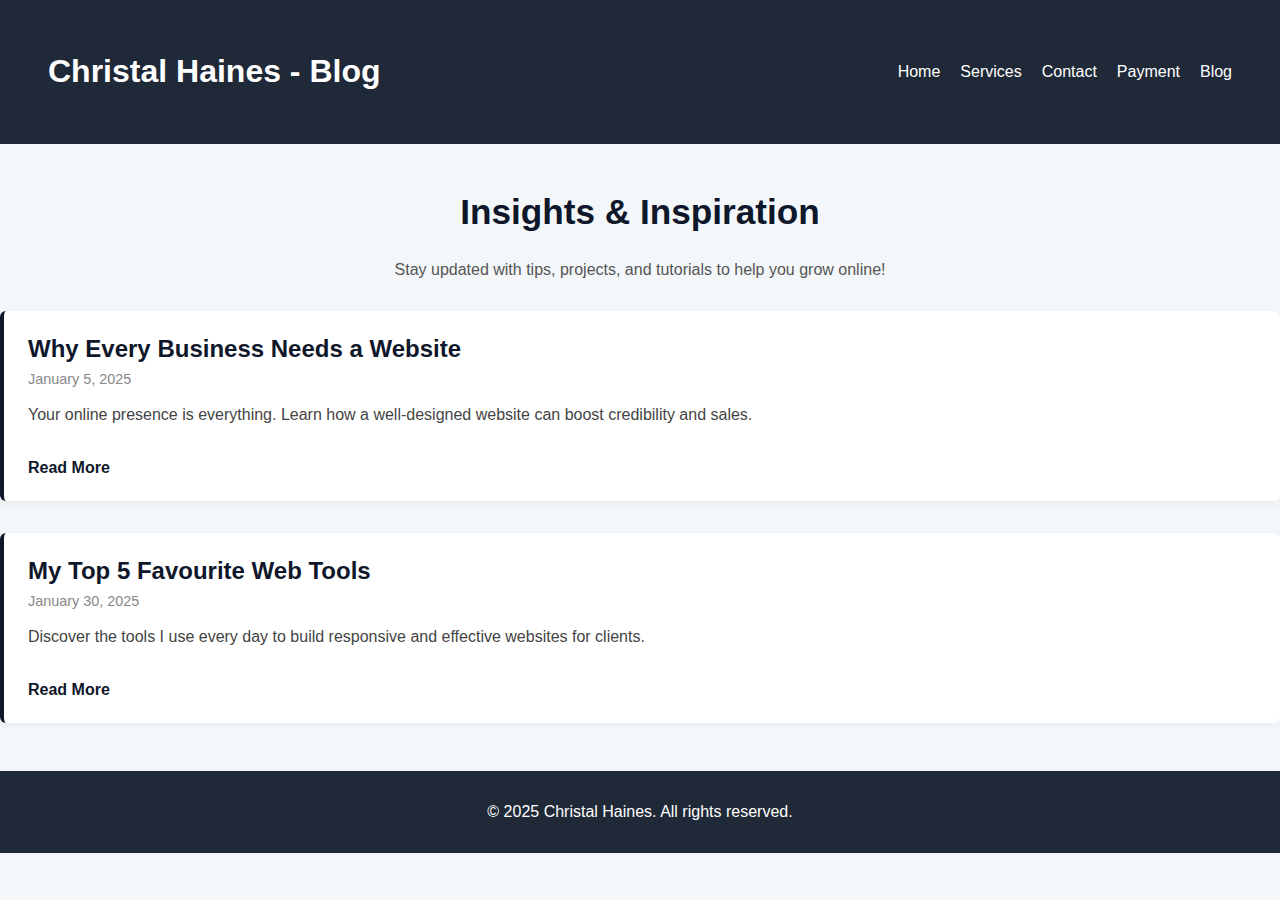
<file: blog.html>
<!DOCTYPE html>
<html lang="en">
<head>
    <meta charset="UTF-8">
    <meta name="viewport" content="width=device-width, initial-scale=1.0">
    <title>Blog | Christal Haines</title>
    <link rel="stylesheet" href="style.css">
</head>
<body>
    <header>
        <h1>Christal Haines - Blog</h1>
        <nav>
            <ul>
                <li><a href="index.html">Home</a></li>
                <li><a href="services.html">Services</a></li>
                <li><a href="contact.html">Contact</a></li>
                <li><a href="payment.html">Payment</a></li>
                <li><a href="blog.html">Blog</a></li>
            </ul>
        </nav>
    </header>

    <main>
        <section class="blog-intro">
            <h2>Insights & Inspiration</h2>
            <p>Stay updated with tips, projects, and tutorials to help you grow online!</p>
        </section>

        <section class="blog-posts">
            <div class="post">
                <h3>Why Every Business Needs a Website</h3>
                <span class="date">January 5, 2025</span>
                <p>Your online presence is everything. Learn how a well-designed website can boost credibility and sales.
                </p>
                <!-- <a href="#">Read More</a> -->
                <!-- <a href="why_every_business_needs_a_website.txt" class="cta-button">Read More</a> -->
                <a href="points.html" class="cta-button">Read More</a>


            </div>

            <div class="post">
                <h3>My Top 5 Favourite Web Tools</h3>
                <span class="date">January 30, 2025</span>
                <p>Discover the tools I use every day to build responsive and effective websites for clients.</p>
                <a href="web_tools_table.html">Read More</a>
            </div>
        </section>
    </main>

    <footer>
        <p>&copy; 2025 Christal Haines. All rights reserved.</p>
    </footer>
</body>
</html>
</file>
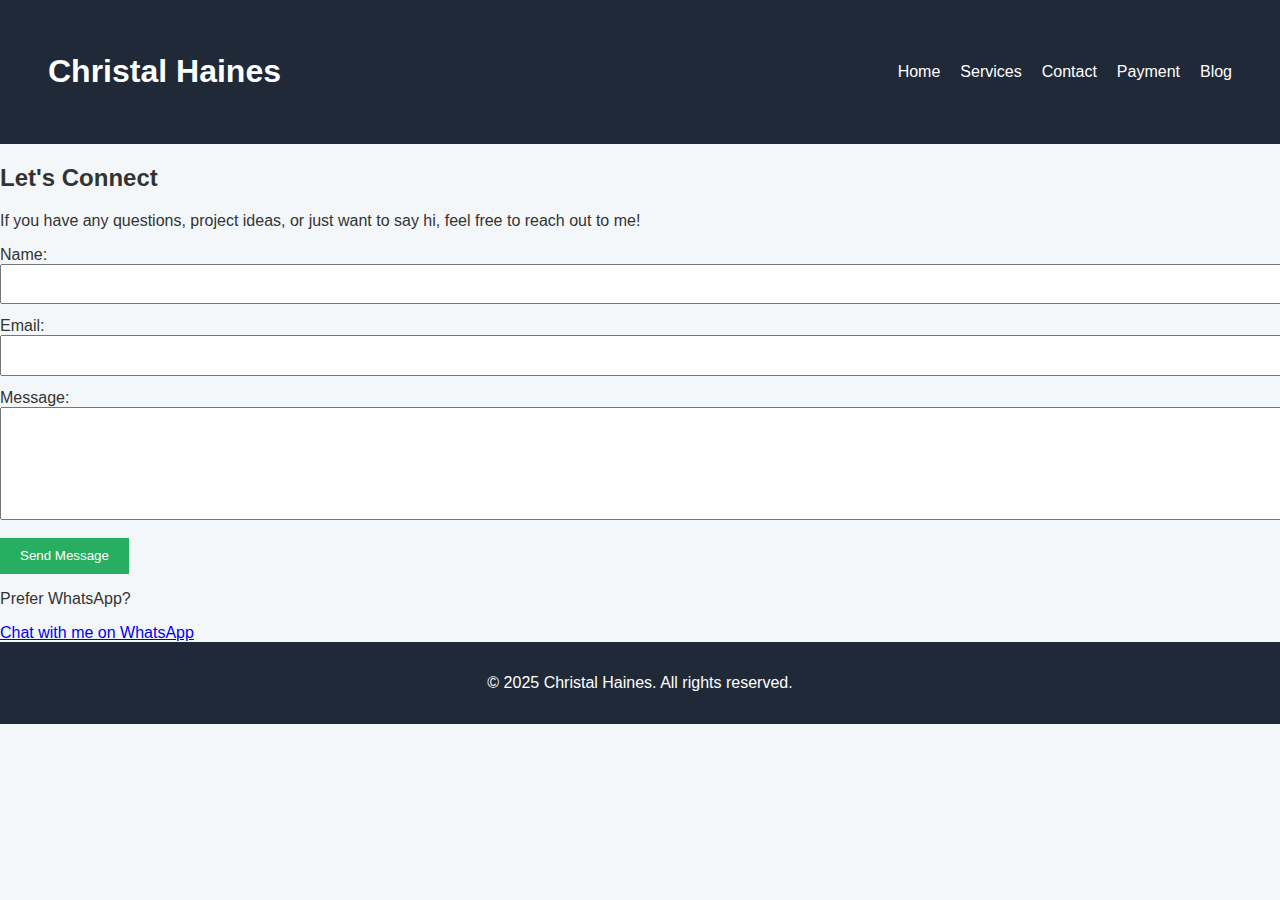
<file: contact.html>
<!DOCTYPE html>
<html lang="en">
<head>
    <meta charset="UTF-8" />
    <meta name="viewport" content="width=device-width, initial-scale=1.0" />
    <title>Contact | Christal Haines</title>
    <link rel="stylesheet" href="style.css" />
</head>
<body>
    <header>
        <h1>Christal Haines</h1>
        <nav>
            <ul>
                <li><a href="index.html">Home</a></li>
                <li><a href="services.html">Services</a></li>
                <li><a class="active" href="contact.html">Contact</a></li>
                <li><a href="payment.html">Payment</a></li>
                <li><a href="blog.html">Blog</a></li>

            </ul>
        </nav>
    </header>
    <main>
        <section class="contact-form">
            <h2>Let's Connect</h2>
            <p>If you have any questions, project ideas, or just want to say hi, feel free to reach out to me!</p>
            <form action="https://formsubmit.co/christalhaines92@gmail.com" method="POST">
                <label for="name">Name:</label>
                <input type="text" name="name" id="name" required>

                <label for="email">Email:</label>
                <input type="email" name="email" id="email" required>

                <label for="message">Message:</label>
                <textarea name="message" id="message" rows="6" required></textarea>

                <button type="submit">Send Message</button>
            </form>
            <div class="whatsapp-link">
                <p>Prefer WhatsApp?</p>
                <a href="https://wa.me/27631396282" target="_blank">Chat with me on WhatsApp</a>
            </div>
        </section>
    </main>

    <footer>
        <p>&copy; 2025 Christal Haines. All rights reserved.</p>
    </footer>
</body>
</html>
</file>
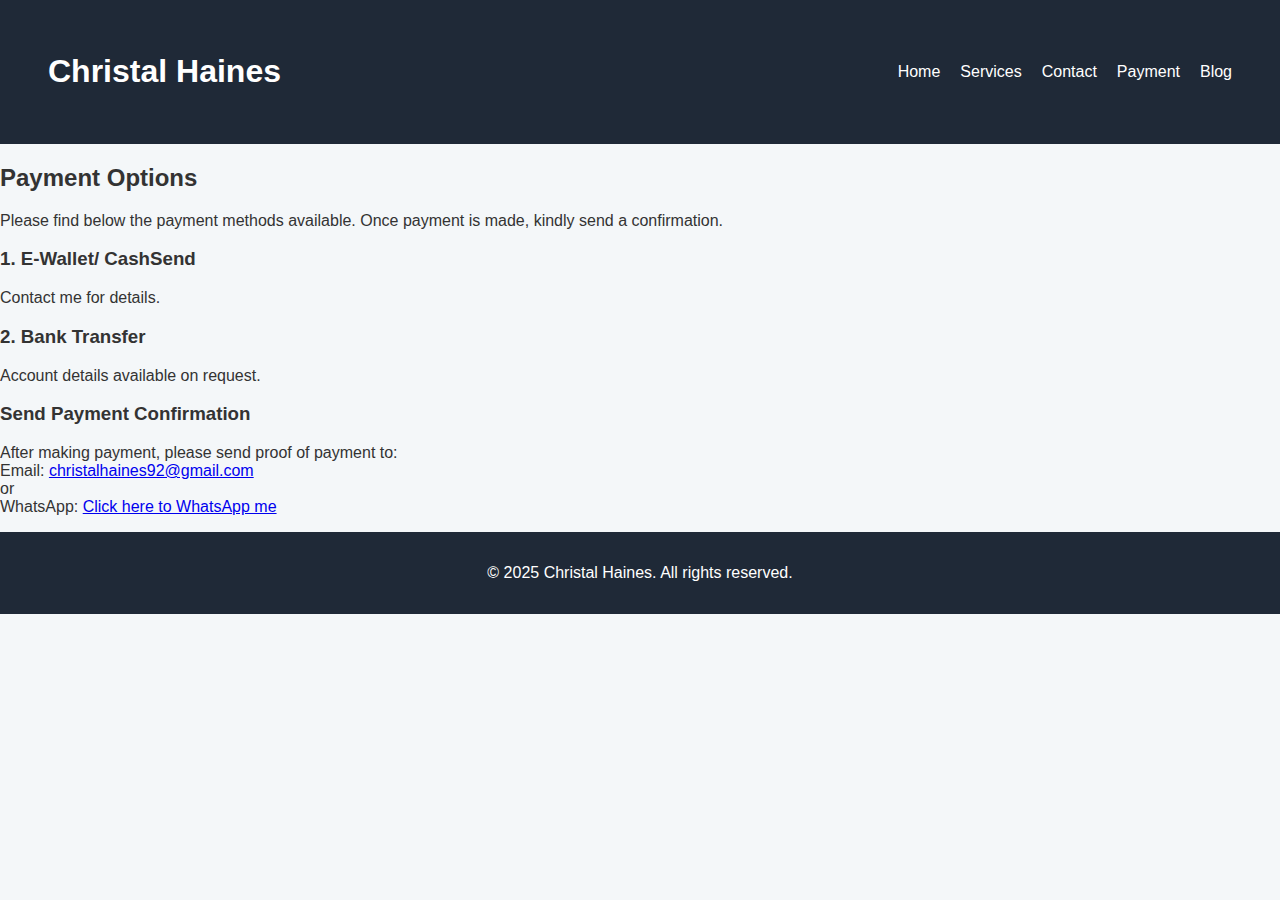
<file: payment.html>
<!DOCTYPE html>
<html lang="en">
<head>
    <meta charset="UTF-8" />
    <meta name="viewport" content="width=device-width, initial-scale=1.0"/>
    <title>Payment Information | Christal Haines</title>
    <link rel="stylesheet" href="style.css" />
</head>
<body>
    <header>
        <h1>Christal Haines</h1>
        <nav>
            <ul>
                <li><a href="index.html">Home</a></li>
                <li><a href="services.html">Services</a></li>
                <li><a href="contact.html">Contact</a></li>
                <li><a href="payment.html" class="active">Payment</a></li>
                <li><a href="blog.html">Blog</a></li>
            </ul>
        </nav>
    </header>

    <main class="payment-section">
        <h2>Payment Options</h2>
        <p>Please find below the payment methods available. Once payment is made, kindly send a confirmation.</p>
        
        <section class="payment-method">
            <h3>1. E-Wallet/ CashSend</h3>
            <p> Contact me for details.</p>
        </section>

        <section class="payment-method">
            <h3>2. Bank Transfer</h3>
            <p>
                Account details available on request.
            </p>
        </section>

        <section class="confirmation">
            <h3>Send Payment Confirmation</h3>
            <p>
                After making payment, please send proof of payment to:<br />

                Email: <a href="mailto:christalhaines92@gmail.com">christalhaines92@gmail.com</a><br />
                or<br />

                WhatsApp: <a href="https://wa.me/27712677342" target="_blank">Click here to WhatsApp me</a>
                
            </p>
        </section>
    </main>

    <footer>
        <p>&copy; 2025 Christal Haines. All rights reserved.</p>
    </footer>
</body>
</html>
</file>
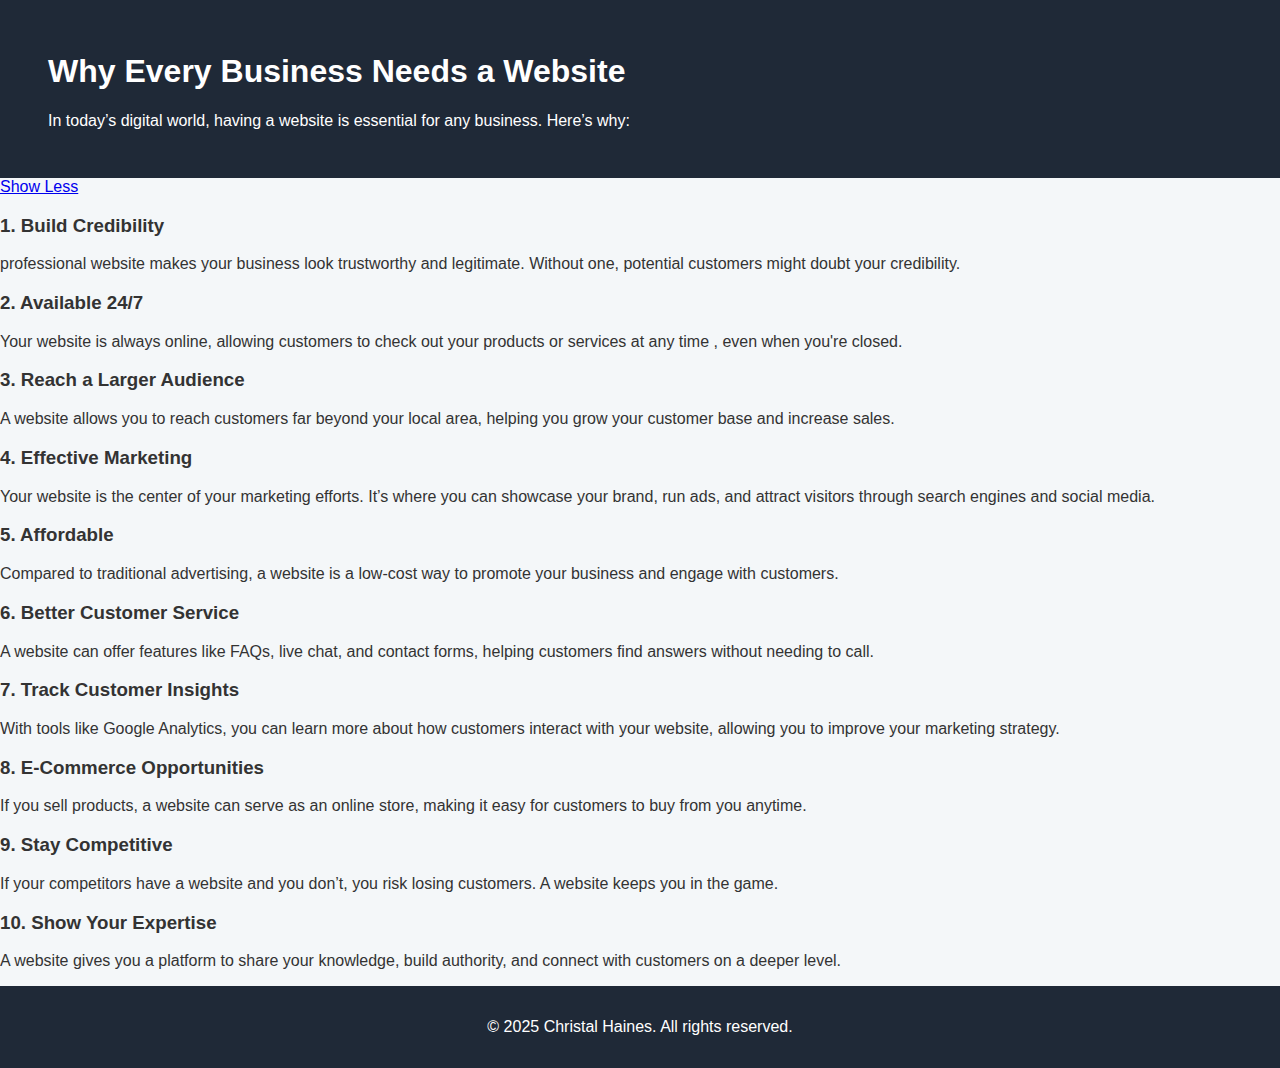
<file: points.html>
<!DOCTYPE html>
<html lang="en">
<head>
    <meta charset="UTF-8" />
    <meta name="viewport" content="width=device-width, initial-scale=1.0" />
    <title>Christal Haines</title>
    <link rel="stylesheet" href="style.css" />
</head>
<body>
    
    <header>
        <div class="hero-text">
            <h1>Why Every Business Needs a Website</h1>
            <p class="subtitle">In today’s digital world, having a website is essential for any business. Here’s why:
            </p>

    </header>
    <a href="blog.html" class="cta-button">Show Less</a>



    <h3>1. Build Credibility</h3> 
    <p>professional website makes your business look trustworthy and legitimate. Without one, potential
         customers might doubt your credibility.</p> 

    <h3>2. Available 24/7  </h3>
    <p>Your website is always online, allowing customers to check out your products or services at any time
    , even when you're closed.</p>
    
    <h3>3. Reach a Larger Audience  </h3>
    <p>A website allows you to reach customers far beyond your local area, helping you grow your customer
    base and increase sales.

    <h3>4. Effective Marketing </h3> 
    <p>Your website is the center of your marketing efforts. It’s where you can showcase your brand, run ads,
    and attract visitors through search engines and social media.</p>
    
    <h3>5. Affordable  </h3>
    <p>Compared to traditional advertising, a website is a low-cost way to promote your business and engage with customers.</p>
    
    <h3>6. Better Customer Service  </h3>
    <p>A website can offer features like FAQs, live chat, and contact forms, helping customers find answers
     without needing to call.</p>
    
    <h3>7. Track Customer Insights  </h3>
    <p>With tools like Google Analytics, you can learn more about how customers interact with your website, 
    allowing you to improve your marketing strategy.</p>
    
    <h3> 8. E-Commerce Opportunities  </h3>
    <p>If you sell products, a website can serve as an online store, making it easy for customers to buy from you anytime.</p>
    
    <h3>9. Stay Competitive </h3> 
    <p>If your competitors have a website and you don’t, you risk losing customers. A website keeps you in the game.</p>
    
    <h3>10. Show Your Expertise  </h3>
    <p>A website gives you a platform to share your knowledge, build authority, and connect with customers on a deeper level.</p>
    

    </main>
    <footer>
        <p>&copy; 2025 Christal Haines. All rights reserved.</p>
    </footer>
</body>
</html>
</file>
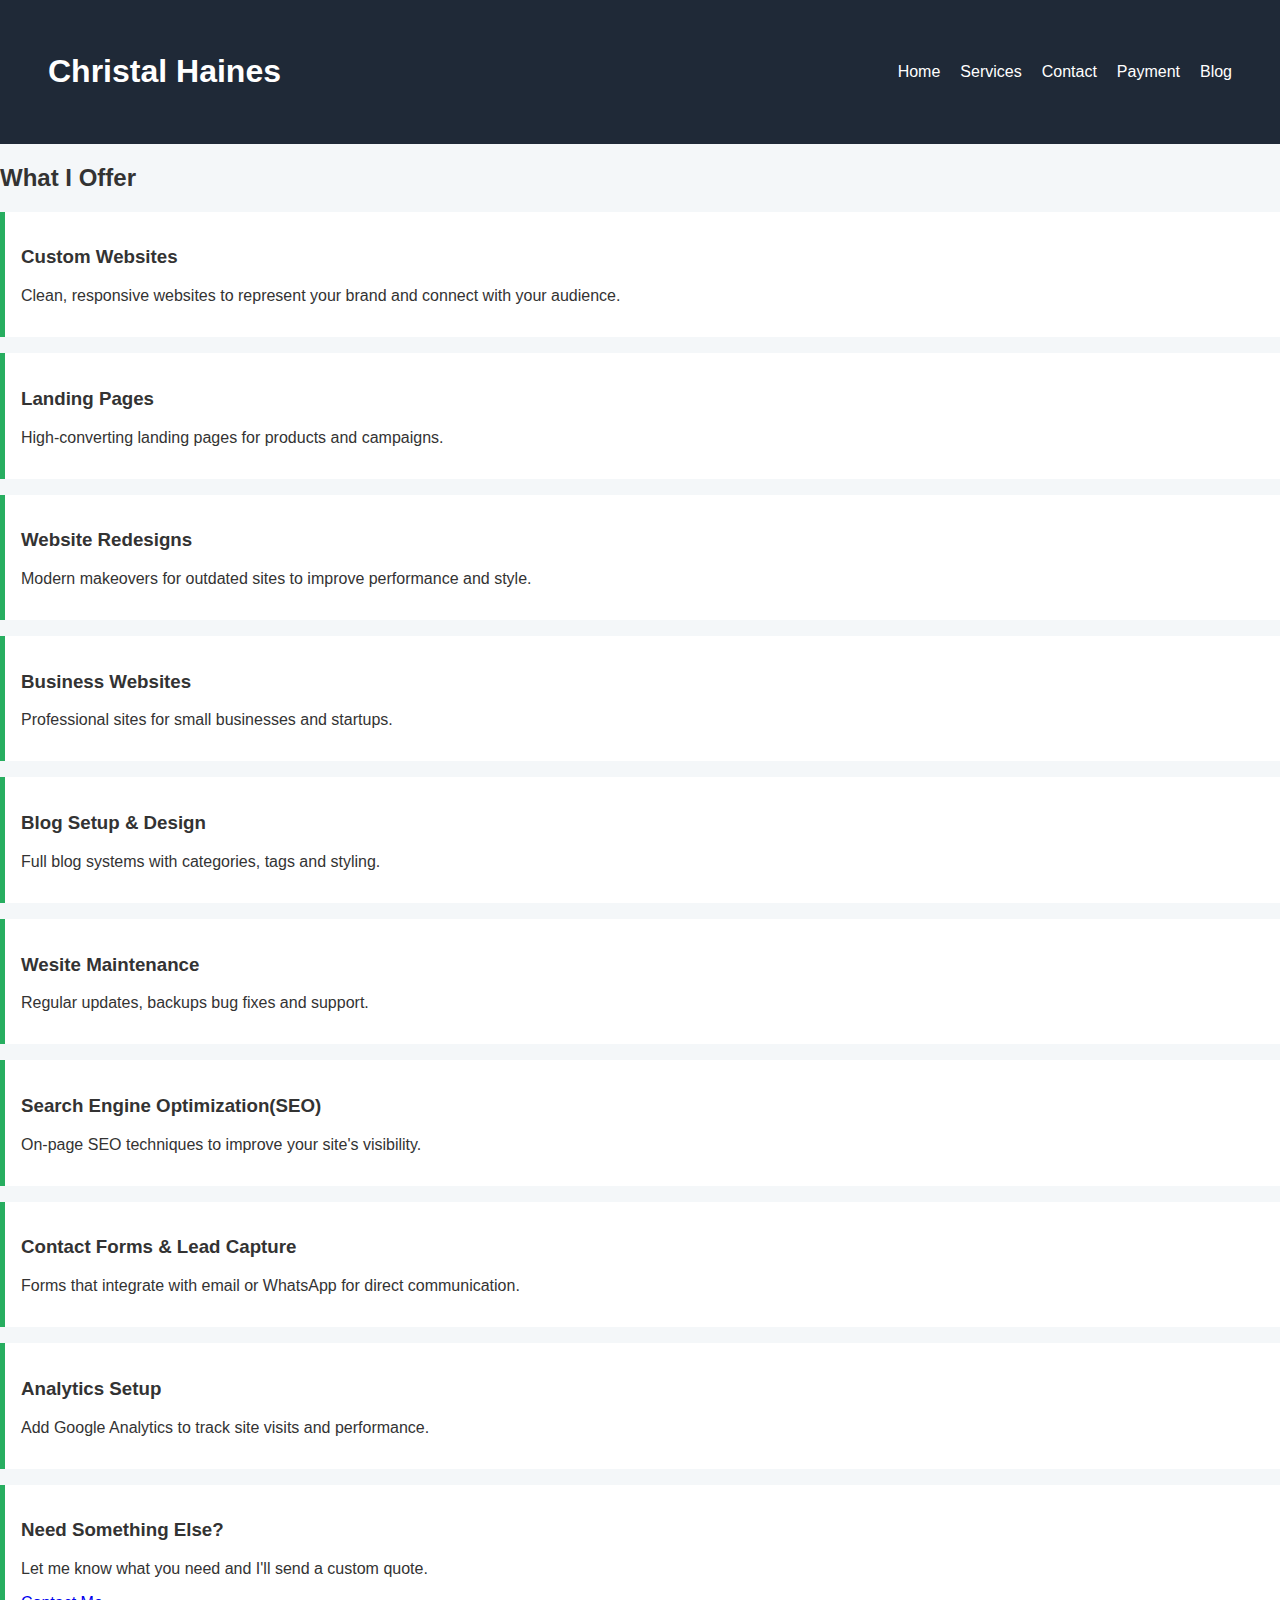
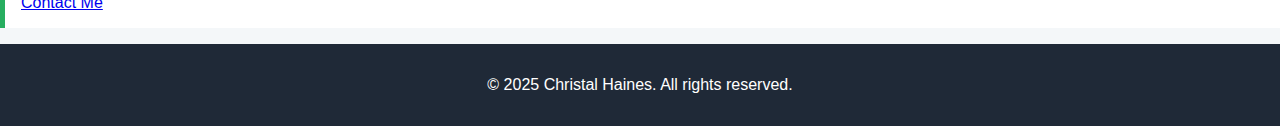
<file: services.html>
<!DOCTYPE html>
<html lang="en">
<head>
    <meta charset="UTF-8" />
    <meta name="viewport" content="width=device-width, initial-scale=1.0" />
    <title>Services | Christal Haines</title>
    <link rel="stylesheet" href="style.css" />
</head>
<body>
    <header>
        <h1>Christal Haines</h1>
        <nav>
            <ul>
                <li><a href="index.html">Home</a></li>
                <li><a class="active" href="services.html">Services</a></li>
                <li><a href="contact.html">Contact</a></li>
                <li><a href="payment.html">Payment</a></li>
                <li><a href="blog.html">Blog</a></li>

            </ul>
        </nav>
    </header>
    <main class="content-section">
        <h2>What I Offer</h2>

        <div class="services">
            <div class="service-card">
                <h3>Custom Websites</h3>
                <p>Clean, responsive websites to represent your brand and connect with your audience.</p>
            </div>

            <div class="service-card">
                <h3>Landing Pages</h3>
                <p>High-converting landing pages for products and campaigns.</p>
            </div>

            <div class="service-card">
                <h3>Website Redesigns</h3>
                <p>Modern makeovers for outdated sites to improve performance and style.</p>
            </div>

            <div class="service-card">
                <h3>Business Websites</h3>
                <p>Professional sites for small businesses and startups.</p>
            </div>

            <div class="service-card">
                <h3>Blog Setup & Design</h3>
                <p>Full blog systems with categories, tags and styling.</p>
            </div>

            <div class="service-card">
                <h3>Wesite Maintenance</h3>
                <p>Regular updates, backups bug fixes and support.</p>
            </div>

            <div class="service-card">
                <h3>Search Engine Optimization(SEO)</h3>
                <p>On-page SEO techniques to improve your site's  visibility.</p>
            </div>

            <div class="service-card">
                <h3>Contact Forms & Lead Capture</h3>
                <p>Forms that integrate with email or WhatsApp for direct communication.</p>
            </div>

            <div class="service-card">
                <h3>Analytics Setup</h3>
                <p>Add Google Analytics to track site visits and performance.</p>
            </div>

            <div class="service-card">
                <h3>Need Something Else?</h3>
                <p>Let me know what you need and I'll send a custom quote.
                </p>
                <a href="contact.html" class="cta-button">Contact Me</a>

            </div>
        </div>
    </main>
    <footer>
        <p>&copy; 2025 Christal Haines. All rights reserved.</p>
    </footer>
</body>
</html>
</file>
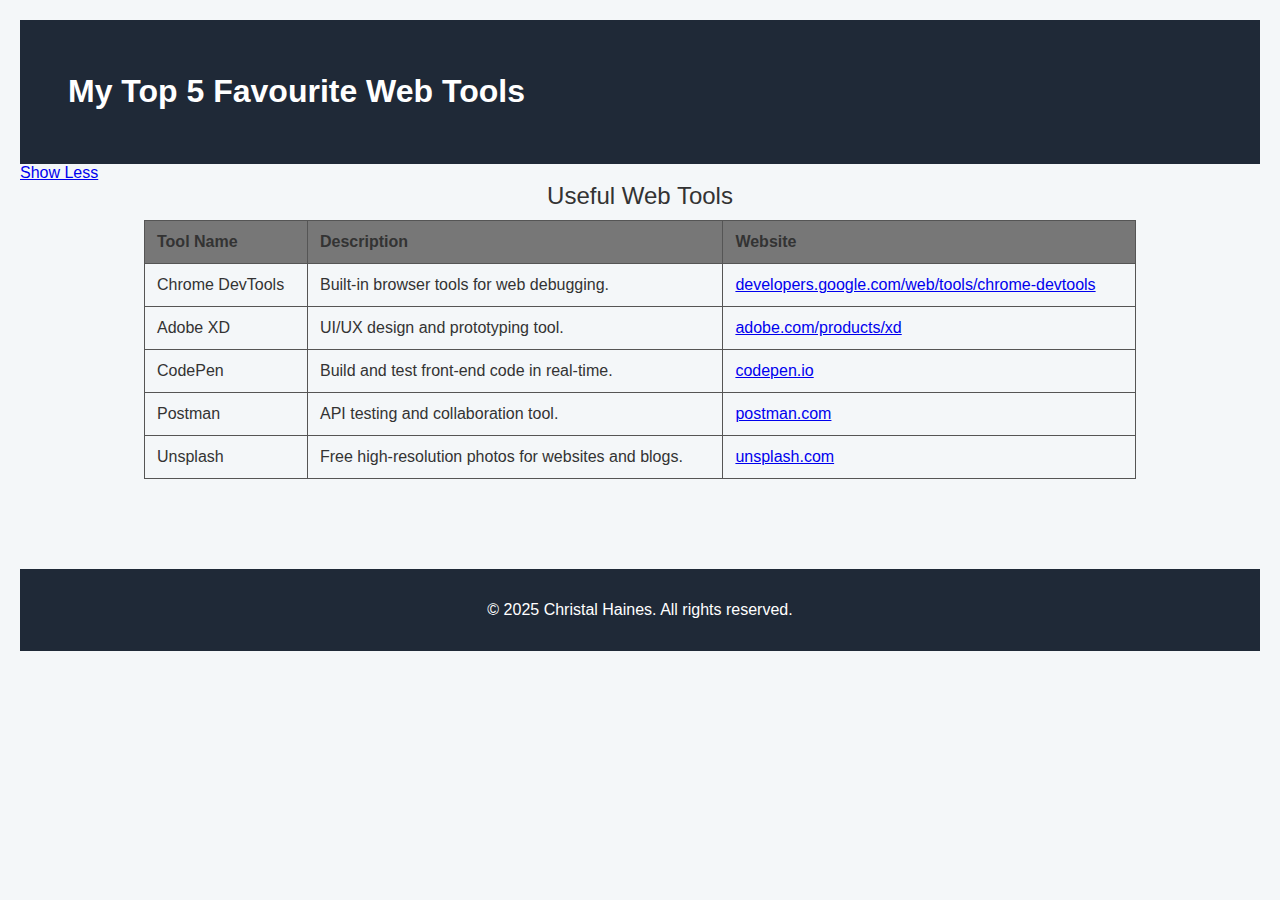
<file: web_tools_table.html>
<!DOCTYPE html>
<html lang="en">
<head>
    <meta charset="UTF-8">
    <title>Web Tools Table</title>
    <link rel="stylesheet" href="style.css" />

    <style>
        body {
            font-family: Arial, sans-serif;
            margin: 20px;
        }
        table {
            border-collapse: collapse;
            width: 80%;
            margin: auto;
        }
        th, td {
            padding: 12px;
            border: 1px solid #555;
            text-align: left;
        }
        th {
            background-color: #777;
        }
        caption {
            font-size: 1.5em;
            margin-bottom: 10px;
        }
    </style>
</head>
<body>
    
    <header>
        <div class="hero-text">
            <h1>My Top 5 Favourite Web Tools
            </h1>

    </header>
    <a href="blog.html" class="cta-button">Show Less</a>

    <table>
        <caption>Useful Web Tools</caption>
        <thead>
            <tr>
                <th>Tool Name</th>
                <th>Description</th>
                <th>Website</th>
            </tr>
        </thead>
        <tbody>
            <tr>
                <td>Chrome DevTools</td>
                <td>Built-in browser tools for web debugging.</td>
                <td><a href="https://www.canva.com" target="_blank">developers.google.com/web/tools/chrome-devtools</a></td>
            </tr>
            <tr>
                <td>Adobe XD</td>
                <td>UI/UX design and prototyping tool.</td>
                <td><a href="https://www.w3schools.com" target="_blank">adobe.com/products/xd</a></td>
            </tr>
            <tr>
                <td>CodePen</td>
                <td>Build and test front-end code in real-time.</td>
                <td><a href="https://codepen.io" target="_blank">codepen.io</a></td>
            </tr>
            <tr>
                <td>Postman</td>
                <td>API testing and collaboration tool.</td>
                <td><a href="https://www.figma.com" target="_blank">postman.com</a></td>
            </tr>
            <tr>
                <td>Unsplash</td>
                <td>Free high-resolution photos for websites and blogs.</td>
                <td><a href="https://unsplash.com" target="_blank">unsplash.com</a></td>
            </tr>
        </tbody>
    </table>
    <br>
    <br>
    <br>
    <br>
    <br>


    <footer>
        <p>&copy; 2025 Christal Haines. All rights reserved.</p>
    </footer>

</body>
</html>
</file>
<file: style.css>
body {
    font-family: 'Segoe UI', Tahoma, Geneva, Verdana, sans-serif;
    margin: 0;
    padding: 0;
    background: #f4f7f9;
    color: hwb(0 20% 80%);
}
header {
    background-color: #1f2937;
    padding: 2rem 3rem;
    color: white;
    display: flex;
    justify-content: space-between;
    align-items: center;
}
nav ul {
    list-style: none;
    display: flex;
    gap: 20px;
}
nav a {
    color: white;
    text-decoration: none;
}
.hero {
    display: flex;
    justify-content: space-between;
    padding: 2rem;
    background: #e6f0ff;
}
.hero-text {
    max-width: 60%;
}
.hero-image img {
    max-width: 300px;
    border-radius: 8px;
}
.features {
    display: flex;
    justify-content: space-around;
    padding: 2rem;
}
.feature-box {
    text-align: center;
    max-width: 200px;
}
.feature-box img {
    width: 100px;
    height: 100px;
}
footer {
    background-color: #1f2937;
    color: white;
    text-align: center;
    padding: 1rem;
}


/* Blog Page Styling */
.blog-intro {
    text-align: center;
    margin-top: 3rem;
    margin-bottom: 2rem;
}

.blog-intro h2 {
    font-size: 2.2rem;
    color: #0f172a;
}

.blog-intro p {
    color: #555;
    font-size: 1rem;
    max-width: 700px;
    margin: 0 auto;
}

.blog-posts {
    display: flex;
    flex-direction: column;
    gap: 2rem;
    padding-bottom: 3rem;
}

.blog-posts .post {
    background: #ffffff;
    border-left: 4px solid #0f172a;
    box-shadow: 0 2px 8px rgba(0, 0, 0, 0.05);
    padding: 1.5rem;
    border-radius: 6px;
    transition: transform 0.2s ease;
}

.blog-posts .post:hover {
    transform: translateY(-3px);
}

.blog-posts .post h3 {
    margin: 0 0 0.5rem;
    font-size: 1.5rem;
    color: #0f172a;
}

.blog-posts .post .date {
    font-size: 0.9rem;
    color: #888;
    margin-bottom: 1rem;
    display: block;
}

.blog-posts .post p {
    font-size: 1rem;
    line-height: 1.5;
    color: #444;
}

.blog-posts .post a {
    margin-top: 1rem;
    display: inline-block;
    color: #0f172a;
    font-weight: bold;
    text-decoration: none;
}

.blog-posts .post a:hover {
    text-decoration: underline;
}


.service-card {
    background: white;
    padding: 1em;
    margin: 1em 0;
    border-left: 5px solid #27ae60;
}
.contact-form input, .contact-form textarea {
    width: 100%;
    padding: 0.8em;
    margin-bottom: 1em;
}
.contact-form button {
    background: #27ae60;
    color: white;
    border: none;
    padding: 0.8em 1.5em;
    cursor: pointer;
}

/* Mobile Responsiveness */

@media screen and (max-width: 768px) {
    .blog-posts {
        display: block;
        margin: 20px 0;
    }

    .contact-form input, .contact-form textarea {
        width: 100%;
        font-size: 18px;
    }

    .cta-button, .contact-form button {
        width: 100%;
        font-size: 18px;
    }
}
</file>
